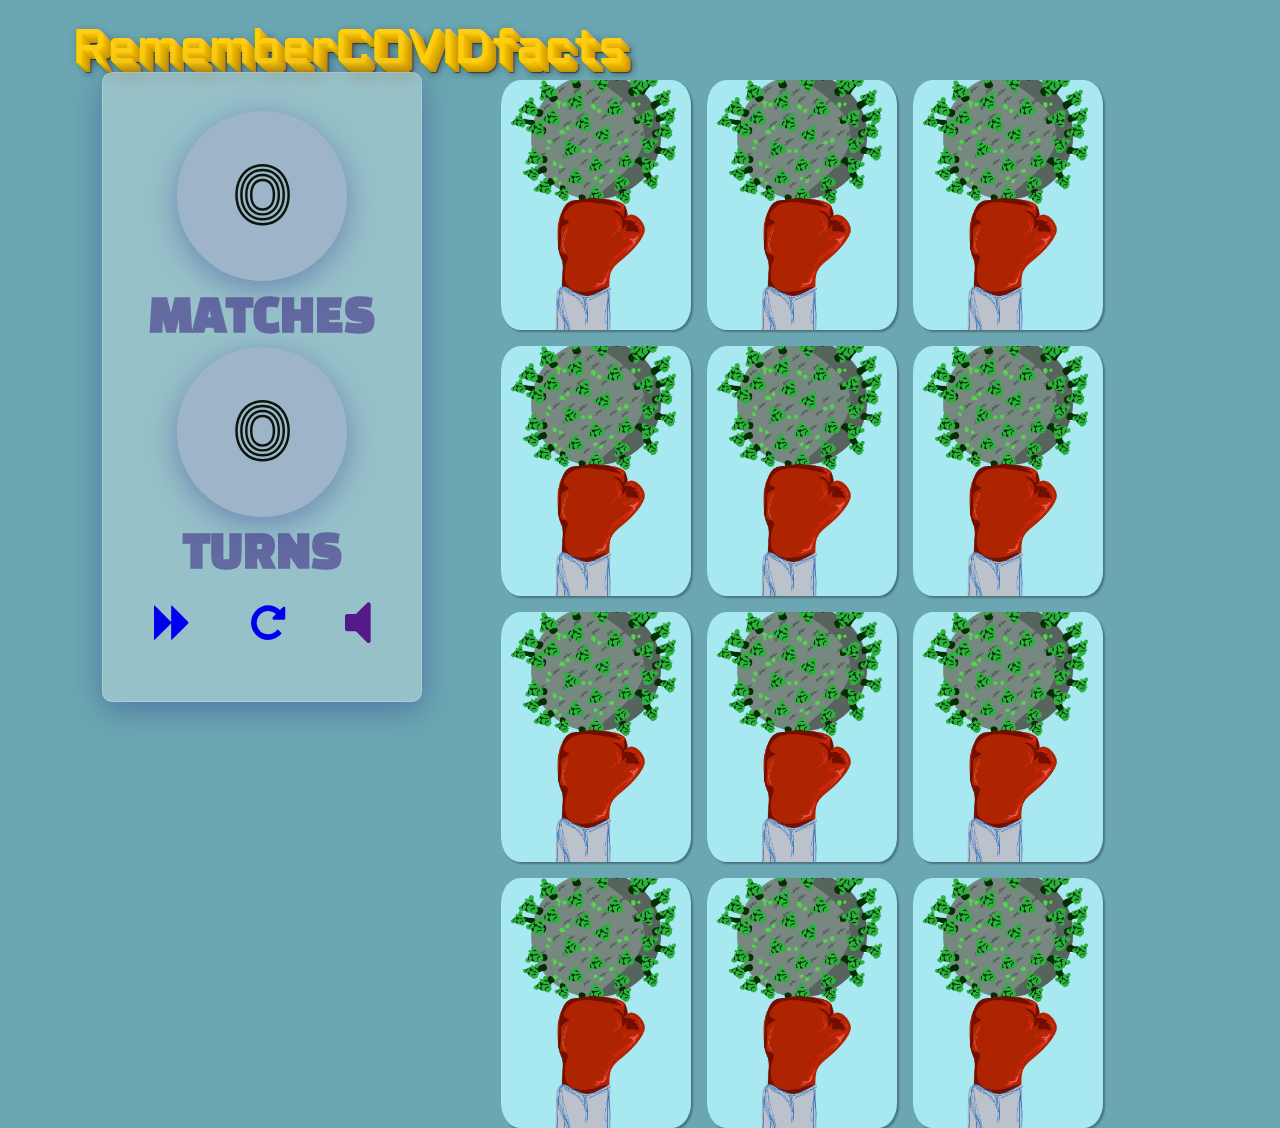
<file: index.html>
<!DOCTYPE html>
<html lang="en">
<head>
  <meta charset="UTF-8">

  <title>RememberCOVIDfacts</title>

  <link rel="stylesheet" href="css/style.css">
  <link href="//fonts.googleapis.com/css?family=Aldrich" rel="stylesheet" type="text/css">
  <link href="https://fonts.googleapis.com/css2?family=Black+Han+Sans&family=Monoton&display=swap" rel="stylesheet">
  <link rel="stylesheet" href="https://cdnjs.cloudflare.com/ajax/libs/font-awesome/4.7.0/css/font-awesome.min.css">
</head>


<body>
  <div class="css-3d-text">RememberCOVIDfacts</div>

  <section class="options">
    <div class="circle1">
      <span class= "matchscore">0</span>
    </div>

    <h1>MATCHES</h1>

    <div class="circle2">
      <span class= "turncount">0</span>
    </div>

    <h1>TURNS</h1>

    <div class="link">
      <a href="hard.html"><i class="fa fa-forward fa-lg"  aria-hidden="false"></i></a>
      <a href="index.html"> <i class="fa fa-repeat fa-lg" aria-hidden="false"></i></a>
      <i onclick="audio();" class="sound fa fa-volume-off fa-2x" aria-hidden="false"></i>
    </div>


  </section>


    <section class="adjustedLayer">

      <div class="memory-game">

        <div class="covidInfo" data-info="Virus">
          <img class="front-face" src="img/Artboard 1.png" alt="Wash your hands" />
          <img class="back-face" src="img/front.png" alt="covid" />
        </div>
        <div class="covidInfo" data-info="Virus">
          <img class="front-face" src="img/Artboard 1.png" alt="Wash your hands" />
          <img class="back-face" src="img/front.png" alt="covid" />
        </div>

        <div class="covidInfo" data-info="mask">
          <img class="front-face" src="img/Artboard 2.png" alt="Wear your mask" />
          <img class="back-face" src="img/front.png" alt="covid" />
        </div>
        <div class="covidInfo" data-info="mask">
          <img class="front-face" src="img/Artboard 2.png" alt="Wear your mask" />
          <img class="back-face" src="img/front.png" alt="covid" />
        </div>

        <div class="covidInfo" data-info="vaccine">
          <img class="front-face" src="img/Artboard 3.png" alt="Hydrate" />
          <img class="back-face" src="img/front.png" alt="covid" />
        </div>
        <div class="covidInfo" data-info="vaccine">
          <img class="front-face" src="img/Artboard 3.png" alt="Hydrate" />
          <img class="back-face" src="img/front.png" alt="covid" />
        </div>

        <div class="covidInfo" data-info="quarantine">
          <img class="front-face" src="img/Artboard 5.png" alt="Cover your coughs and sneezes" />
          <img class="back-face" src="img/front.png" alt="covid" />
        </div>
        <div class="covidInfo" data-info="quarantine">
          <img class="front-face" src="img/Artboard 5.png" alt="Cover your coughs and sneezes" />
          <img class="back-face" src="img/front.png" alt="covid" />
        </div>

        <div class="covidInfo" data-info="backbone">
          <img class="front-face" src="img/Artboard 6.png" alt="Some people are asympototic" />
          <img class="back-face" src="img/front.png" alt="covid" />
        </div>
        <div class="covidInfo" data-info="backbone">
          <img class="front-face" src="img/Artboard 6.png" alt="Some people are asympototic" />
          <img class="back-face" src="img/front.png" alt="covid" />
        </div>

        <div class="covidInfo" data-info="react">
          <img class="front-face" src="img/Artboard 7.png" alt="Social distance" />
          <img class="back-face" src="img/front.png" alt="covid" />
        </div>
        <div class="covidInfo" data-info="react">
          <img class="front-face" src="img/Artboard 7.png" alt="Social distance" />
          <img class="back-face" src="img/front.png" alt="covid" />
        </div>
      </div>
    </section>

  </div>

  <script src="js/script.js"></script>
</body>
</html>
</file>
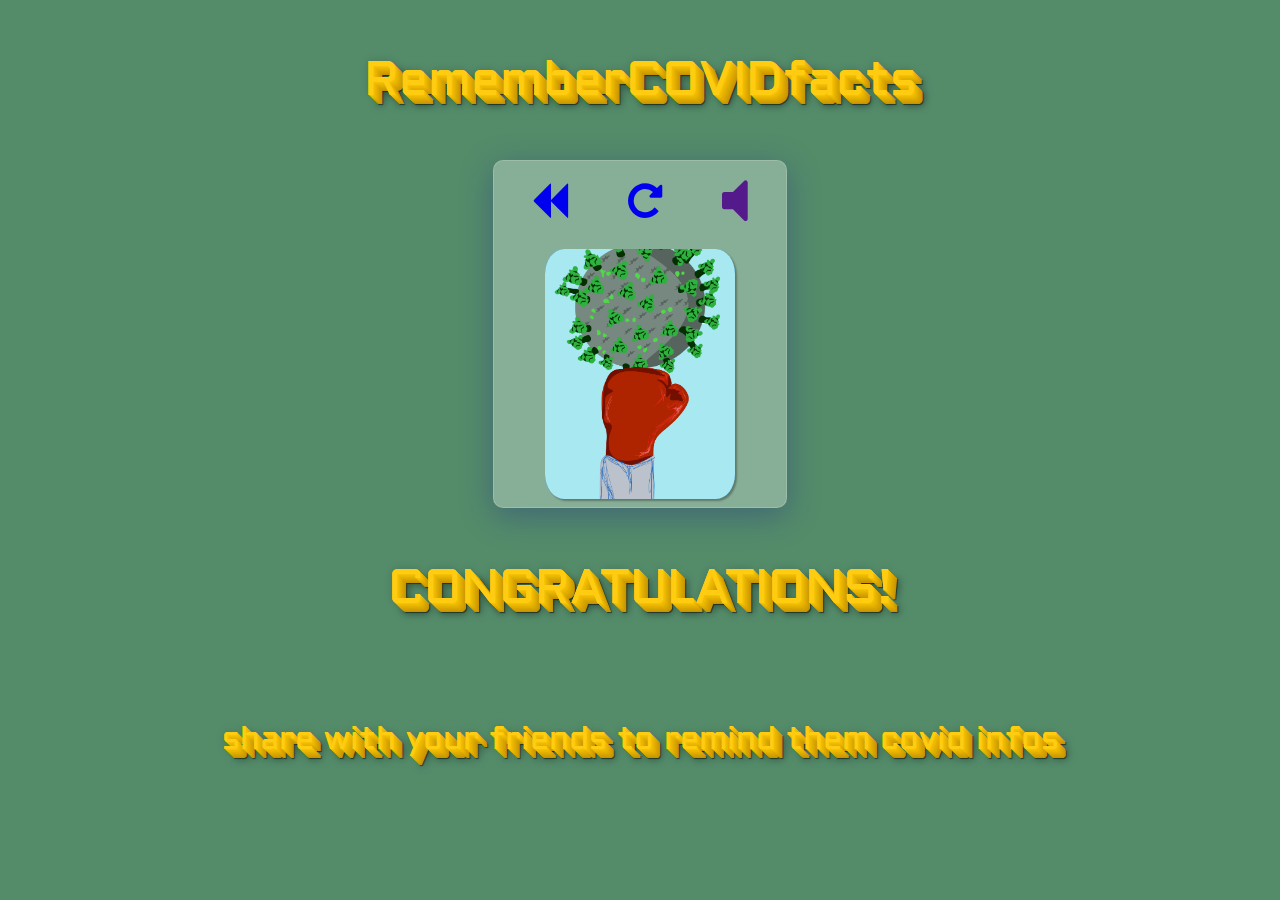
<file: congratulations.html>
<!DOCTYPE html>
<html lang="en">
<head>
  <meta charset="UTF-8">

  <title>RememberCOVIDfacts</title>

  <link rel="stylesheet" href="css/congratulations.css">
  <link href="//fonts.googleapis.com/css?family=Aldrich" rel="stylesheet" type="text/css">
  <link href="https://fonts.googleapis.com/css2?family=Black+Han+Sans&family=Monoton&display=swap" rel="stylesheet">
  <link rel="stylesheet" href="https://cdnjs.cloudflare.com/ajax/libs/font-awesome/4.7.0/css/font-awesome.min.css">
</head>


<body>

    <div class= "wrapper">
        <div class="css-3d-text">RememberCOVIDfacts</div>

        <section class="options">
        
                <div class="link">
                    <a href="hard.html"><i class="fa fa-backward fa-lg"  aria-hidden="false"></i></a>
                    <a href="index.html"> <i class="fa fa-repeat fa-lg" aria-hidden="false"></i></a>
                    <i onclick="audio();" class="sound fa fa-volume-off fa-2x" aria-hidden="false"></i>
                </div>

                <div class="memory-game">
            
                    <div class="covidInfo" data-info="Virus">
                        <img class="front-face" src="img/Artboard 11.png" alt="Wash your hands" />
                        <img class="back-face" src="img/front.png" alt="covid" />
                    </div>
            
                </div>


        </section>

        <div class="css-3d-text">CONGRATULATIONS!</div>
        <div class="sub css-3d-text">share with your friends to remind them covid infos</div>



    </div>

  <script src="js/script.js"></script>
</body>
</html>
</file>
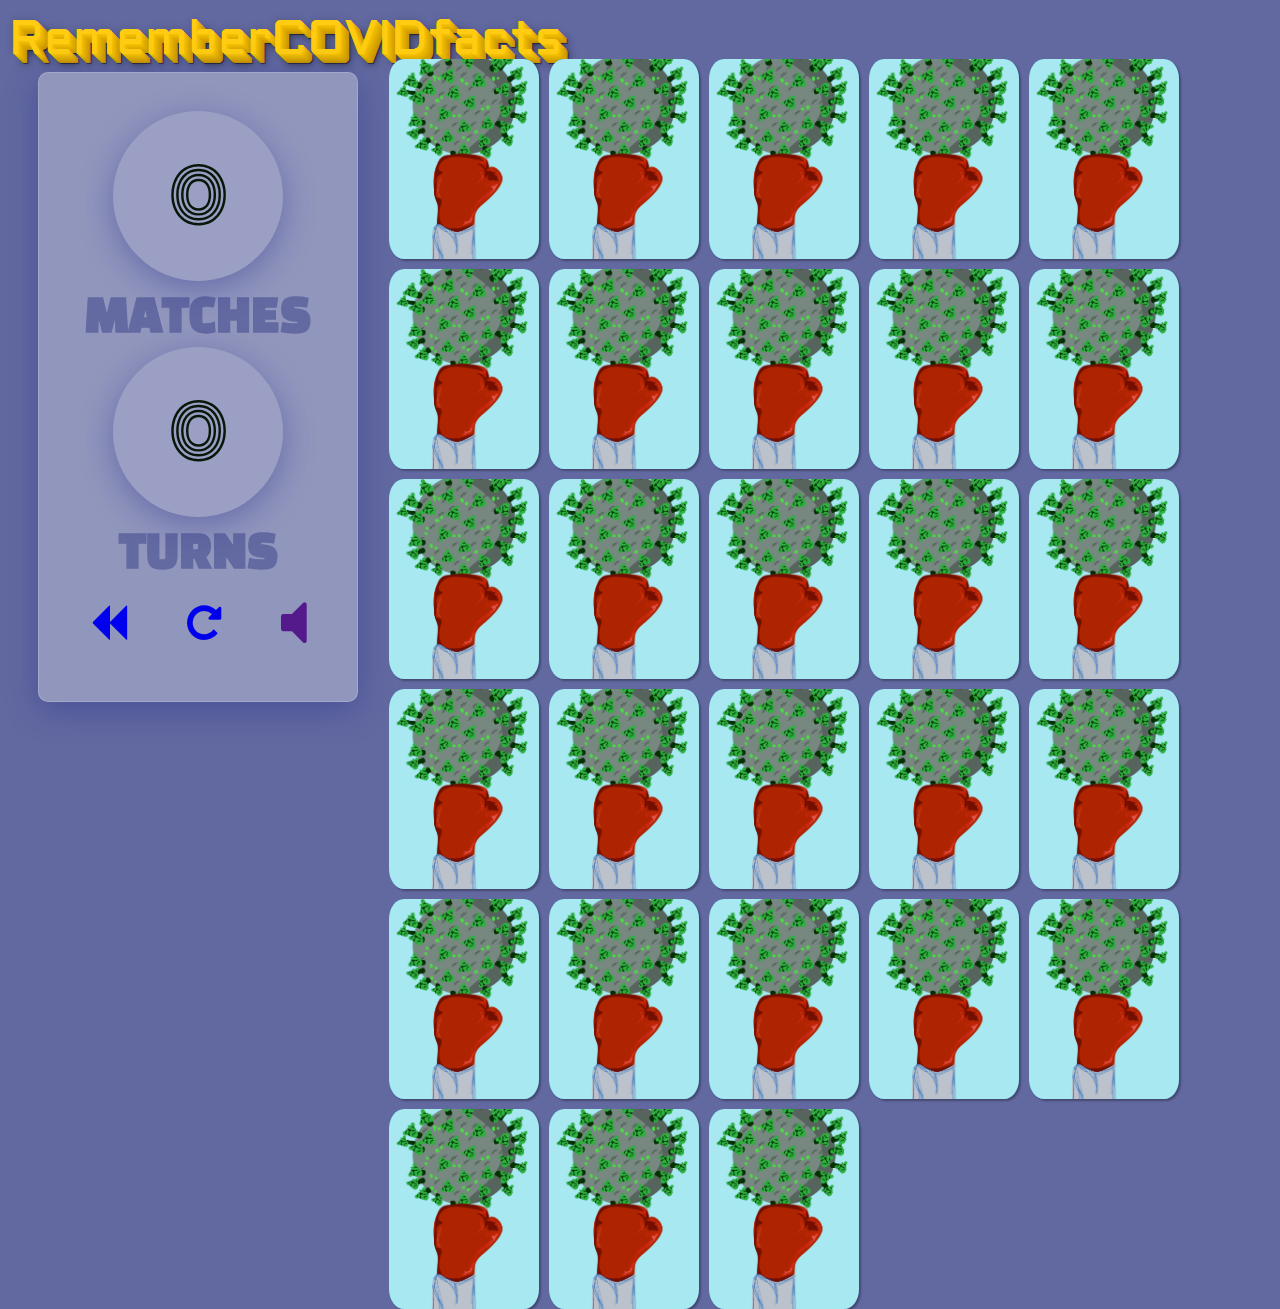
<file: hard.html>
<!DOCTYPE html>
<html lang="en">
<head>
  <meta charset="UTF-8">

  <title>RememberCOVIDfacts</title>

  <link rel="stylesheet" href="css/hard.css">
  <link href="//fonts.googleapis.com/css?family=Aldrich" rel="stylesheet" type="text/css">
  <link href="https://fonts.googleapis.com/css2?family=Black+Han+Sans&family=Monoton&display=swap" rel="stylesheet">
  <link rel="stylesheet" href="https://cdnjs.cloudflare.com/ajax/libs/font-awesome/4.7.0/css/font-awesome.min.css">
</head>


<body>
  <div class="css-3d-text">RememberCOVIDfacts</div>

    <section class="options">
      <div class="circle1">
        <span class= "matchscore">0</span>
      </div>

      <h1>MATCHES</h1>

      <div class="circle2">
        <span class= "turncount">0</span>
      </div>

      <h1>TURNS</h1>

      <div class="link">
        <a href="index.html"><i class="fa fa-backward fa-lg"  aria-hidden="false"></i></a>
        <a href="hard.html"> <i class="fa fa-repeat fa-lg" aria-hidden="false"></i></a>
        <i onclick="audio();" class="sound fa fa-volume-off fa-2x" aria-hidden="false"></i>
      </div>
  

    </section>


    <section class="adjustedLayer">

      <div class="memory-game">

        <div class="covidInfo" data-info="wash">
          <img class="front-face" src="img/Artboard 1.png" alt="Wash your hands" />
          <img class="back-face" src="img/front.png" alt="covid" />
        </div>
        <div class="covidInfo" data-info="wash">
          <img class="front-face" src="img/Artboard 1.png" alt="Wash your hands" />
          <img class="back-face" src="img/front.png" alt="covid" />
        </div>

        <div class="covidInfo" data-info="mask">
          <img class="front-face" src="img/Artboard 2.png" alt="Wear your mask" />
          <img class="back-face" src="img/front.png" alt="covid" />
        </div>
        <div class="covidInfo" data-info="mask">
          <img class="front-face" src="img/Artboard 2.png" alt="Wear your mask" />
          <img class="back-face" src="img/front.png" alt="covid" />
        </div>

        <div class="covidInfo" data-info="hydrate">
          <img class="front-face" src="img/Artboard 3.png" alt="Hydrate" />
          <img class="back-face" src="img/front.png" alt="covid" />
        </div>
        <div class="covidInfo" data-info="hydrate">
          <img class="front-face" src="img/Artboard 3.png" alt="Hydrate" />
          <img class="back-face" src="img/front.png" alt="covid" />
        </div>

        <div class="covidInfo" data-info="cover">
          <img class="front-face" src="img/Artboard 5.png" alt="Cover your coughs and sneezes" />
          <img class="back-face" src="img/front.png" alt="covid" />
        </div>
        <div class="covidInfo" data-info="cover">
          <img class="front-face" src="img/Artboard 5.png" alt="Cover your coughs and sneezes" />
          <img class="back-face" src="img/front.png" alt="covid" />
        </div>

        <div class="covidInfo" data-info="people">
          <img class="front-face" src="img/Artboard 6.png" alt="Some people are asympototic" />
          <img class="back-face" src="img/front.png" alt="covid" />
        </div>
        <div class="covidInfo" data-info="people">
          <img class="front-face" src="img/Artboard 6.png" alt="Some people are asympototic" />
          <img class="back-face" src="img/front.png" alt="covid" />
        </div>

        <div class="covidInfo" data-info="social">
          <img class="front-face" src="img/Artboard 7.png" alt="Social distance" />
          <img class="back-face" src="img/front.png" alt="covid" />
        </div>
        <div class="covidInfo" data-info="social">
          <img class="front-face" src="img/Artboard 7.png" alt="Social distance" />
          <img class="back-face" src="img/front.png" alt="covid" />
        </div>

        <div class="covidInfo" data-info="get">
          <img class="front-face" src="img/Artboard 8.png" alt="Get vaccinated" />
          <img class="back-face" src="img/front.png" alt="covid" />
        </div>
        <div class="covidInfo" data-info="get">
          <img class="front-face" src="img/Artboard 8.png" alt="Get vaccinated" />
          <img class="back-face" src="img/front.png" alt="covid" />
        </div>

        <div class="covidInfo" data-info="symptoms">
          <img class="front-face" src="img/Artboard 9.png" alt="Keep track of your symptoms" />
          <img class="back-face" src="img/front.png" alt="covid" />
        </div>
        <div class="covidInfo" data-info="symptoms">
          <img class="front-face" src="img/Artboard 9.png" alt="Keep track of your symptoms" />
          <img class="back-face" src="img/front.png" alt="covid" />
        </div>

        <div class="covidInfo" data-info="share">
          <img class="front-face" src="img/Artboard 10.png" alt="Dont share personal items" />
          <img class="back-face" src="img/front.png" alt="covid" />
        </div>
        <div class="covidInfo" data-info="share">
          <img class="front-face" src="img/Artboard 10.png" alt="Dont share personal items" />
          <img class="back-face" src="img/front.png" alt="covid" />
        </div>

        <div class="covidInfo" data-info="protect">
          <img class="front-face" src="img/Artboard 11.png" alt="Protect the vulnerable" />
          <img class="back-face" src="img/front.png" alt="covid" />
        </div>
        <div class="covidInfo" data-info="protect">
          <img class="front-face" src="img/Artboard 11.png" alt="Protect the vulnerable" />
          <img class="back-face" src="img/front.png" alt="covid" />
        </div>

        <div class="covidInfo" data-info="clean">
          <img class="front-face" src="img/Artboard 12.png" alt="Clean all surfaces" />
          <img class="back-face" src="img/front.png" alt="covid" />
        </div>
        <div class="covidInfo" data-info="clean">
          <img class="front-face" src="img/Artboard 12.png" alt="Clean all surfaces" />
          <img class="back-face" src="img/front.png" alt="covid" />
        </div>

        <div class="covidInfo" data-info="asian hate">
          <img class="front-face" src="img/Artboard 13.png" alt="Stop Asian Hate" />
          <img class="back-face" src="img/front.png" alt="covid" />
        </div>
        <div class="covidInfo" data-info="asian hate">
          <img class="front-face" src="img/Artboard 13.png" alt="Stop Asian Hate" />
          <img class="back-face" src="img/front.png" alt="covid" />
        </div>
        <div class="covidInfo" data-info="touching">
          <img class="front-face" src="img/Artboard 14.png" alt="Avoid touching yourself" />
          <img class="back-face" src="img/front.png" alt="covid" />
        </div>
        <div class="covidInfo" data-info="touching">
          <img class="front-face" src="img/Artboard 14.png" alt="Avoid touching yourself" />
          <img class="back-face" src="img/front.png" alt="covid" />
        </div>

        <div class="covidInfo" data-info="isolate">
          <img class="front-face" src="img/Artboard 15.png" alt="Isolate yourself" />
          <img class="back-face" src="img/front.png" alt="covid" />
        </div>
        <div class="covidInfo" data-info="isolate">
          <img class="front-face" src="img/Artboard 15.png" alt="Isolate yourself" />
          <img class="back-face" src="img/front.png" alt="covid" />
        </div>
      </div>
    </section>

  </div>

  <script src="js/script_hard.js"></script>
</body>
</html>
</file>
<file: css/style.css>
* {
    padding: 0;
    margin: 0;
    box-sizing: border-box;

  }

  
  body {
    height: 100vh;
    padding: 0;
    position: relative;
    background-color: rgb(44, 129,146, 0.7);
  }


  .css-3d-text {
    text-align: left;
    padding-top: 2vh;
    padding-left: 8vh;
    animation: moveInLeft 4s infinite ease-in-out;
    z-index : 1;
    font-size: 300%;
    color: #ffcc12;
    font-family: Aldrich, sans-serif;
    text-shadow: 0px 0px 0 rgb(249,198,12),
                 1px 1px 0 rgb(244,193,7),
                 2px 2px 0 rgb(238,187,1),
                 3px 3px 0 rgb(233,182,0),
                 4px 4px 0 rgb(227,176,0),
                 5px 5px 0 rgb(222,171,0),
                 6px 6px 0 rgb(216,165,0),
                 7px 7px 0 rgb(211,160,0),
                 8px 8px 0 rgb(205,154,0),
                 9px 9px  0 rgb(199,148,0),
                 10px 10px 9px rgba(0,0,0,0.6),
                 10px 10px 1px rgba(0,0,0,0.5),
                 0px 0px 9px rgba(0,0,0,.2);
 }

  
  .options{
    display: flex;
    justify-content: center;
    align-items: center;
    flex-direction: column;
    background-color: rgb(11, 154, 128);
    height: 70%;
    width: 25%;
    border-radius: 10px;
    position: absolute;
    top: 8%;
    bottom: 10%;
    left: 8%;
    font-size: 30px;
    font-family: 'Segoe UI', Tahoma, Geneva, Verdana, sans-serif;

    background: rgba( 255, 255, 255, 0.3 );
    box-shadow: 0 8px 32px 0 rgba( 31, 38, 135, 0.37 );
    backdrop-filter: blur( 8px );
    -webkit-backdrop-filter: blur( 8px );
    border-radius: 10px;
    border: 1px solid rgba( 255, 255, 255, 0.18 );
    
  }

  h1{
      font-size: 45px;
      font-family: 'Black Han Sans', sans-serif;
      color: rgb(99, 105, 161, 1);
      padding-top: 10px;

  }

  span{
      display: block;
      font-size: 70px;
      font-family: 'Monoton', cursive;
      color: rgb(8, 23, 10);
  }

  i{
      margin: 10px 30px;
  }

  .sound{
      cursor: pointer;
      color: #541A8B;
  }


  .link{
      display: flex;
      justify-content: center;
      align-items: center;
  }

  .circle1, .circle2{
    background: rgba( 99, 105, 161, 0.3 );
    box-shadow: 0 8px 32px 0 rgba( 31, 38, 135, 0.37 );
    backdrop-filter: blur( 8px );
    -webkit-backdrop-filter: blur( 8px );
    border-radius: 50%;
    height: 170px;
    width: 170px;
    display: flex;
    align-items: center;
    justify-content: center;
  }

  
  i:hover{
    transform: translateY(-3px);
}

  i:active{
    transform: translateY(-1px);
  }

  @keyframes moveInLeft {
    
    0% {
      transform: translateX(0px);
    }

    80% {
      transform: translateX(8px)
    }

    100% { 
      transform: translate(0)
    }
}
  
  .adjustedLayer{
    display:inline;
    top: 8%;
    bottom: 4%;
    left: 38.5%;
    width: 65%;
    height: 90%;
    position:absolute;
  }


  .memory-game {
    width: 90%;
    height: 100%;
    display: flex;
    flex-wrap: wrap;
    perspective: 1000px;
  }
  
  .covidInfo {
    display: inline-block;
    width: 190px;
    height: 250px;
    margin: 8px;
    position: relative;
    transform: scale(1);
    transform-style: preserve-3d;
    transition: transform .25s;
    border-radius: 10%;
    box-shadow: 2px 2px 2px rgba(0,0,0,.3)
  }
  
  .covidInfo:hover {
    transform: scale(0.97);
    transition: transform .2s;
  }
  
  .covidInfo.flip {
    transform: rotateY(180deg);
  }
  
  .front-face,
  .back-face {
    width: 100%;
    height: 100%;
    position: absolute;
    border-radius: 10%;
    background: #1C7CCC;
    backface-visibility: hidden;
  }
  
  .front-face {
    transform: rotateY(180deg);
  }
</file>
<file: css/congratulations.css>
* {
    padding: 0;
    margin: 0;
    box-sizing: border-box;

  }

  
  body {
    height: 100vh;
    padding: 0;
    background-color: rgba(11, 91, 43, 0.7);
  }


  .css-3d-text {
    text-align: left;
    margin : 50px;
    z-index : 1;
    font-size: 300%;
    color: #ffcc12;
    font-family: Aldrich, sans-serif;
    text-shadow: 0px 0px 0 rgb(249,198,12),
                 1px 1px 0 rgb(244,193,7),
                 2px 2px 0 rgb(238,187,1),
                 3px 3px 0 rgb(233,182,0),
                 4px 4px 0 rgb(227,176,0),
                 5px 5px 0 rgb(222,171,0),
                 6px 6px 0 rgb(216,165,0),
                 7px 7px 0 rgb(211,160,0),
                 8px 8px 0 rgb(205,154,0),
                 9px 9px  0 rgb(199,148,0),
                 10px 10px 9px rgba(0,0,0,0.6),
                 10px 10px 1px rgba(0,0,0,0.5),
                 0px 0px 9px rgba(0,0,0,.2);
 }

 .sub{
     font-size: 200%;
 }

  
  .options{
    display: flex;
    justify-content: center;
    align-items: center;
    flex-direction: column;
    background-color: rgb(11, 154, 128);
    height: 80%;
    width: 23%;
    border-radius: 10px;

    font-size: 30px;

    background: rgba( 255, 255, 255, 0.3 );
    box-shadow: 0 8px 32px 0 rgba( 31, 38, 135, 0.37 );
    backdrop-filter: blur( 8px );
    -webkit-backdrop-filter: blur( 8px );
    border-radius: 10px;
    border: 1px solid rgba( 255, 255, 255, 0.18 );
    
  }

  .wrapper{
      display: flex;
      flex-direction: column;
      justify-content: center;
      align-items: center;
      
  }

  h1{
      font-size: 45px;
      font-family: 'Black Han Sans', sans-serif;
      color: rgb(99, 105, 161, 1);
      padding-top: 10px;

  }

  span{
      display: block;
      font-size: 70px;
      font-family: 'Monoton', cursive;
      color: rgb(8, 23, 10);
  }

  i{
      margin: 10px 30px;
  }

  .sound{
      cursor: pointer;
      color: #541A8B;
  }


  .link{
      display: flex;
      justify-content: center;
      align-items: center;
  }

  
  i:hover{
    transform: translateY(-3px);
}

  i:active{
    transform: translateY(-1px);
  }

  .memory-game {
    width: 100%;
    height: 100%;
    display: flex;

    perspective: 1000px;
    align-items: center;
    justify-content: center;
  }
  
  .covidInfo {
   
    width: 190px;
    height: 250px;
    margin: 8px;
    position: relative;
    transform: scale(1);
    transform-style: preserve-3d;
    transition: transform .25s;
    border-radius: 10%;
    box-shadow: 2px 2px 2px rgba(0,0,0,.3)
  }
  
  .covidInfo:hover {
    transform: scale(0.97);
    transition: transform .2s;
  }
  
  .covidInfo.flip {
    transform: rotateY(180deg);
  }
  
  .front-face,
  .back-face {
    width: 100%;
    height: 100%;
    position: absolute;
    border-radius: 10%;
    background: #1C7CCC;
    backface-visibility: hidden;
  }
  
  .front-face {
    transform: rotateY(180deg);
  }
</file>
<file: css/hard.css>
* {
    padding: 0;
    margin: 0;
    box-sizing: border-box;
  }
  

  body {
    height: 100vh;
    padding: 0;
    position: relative;
    background-color: rgba(59, 68, 138, 0.8);
  }


  .css-3d-text {
    text-align: left;
    padding-top: 1vh;
    padding-left: 1vh;
    animation: moveInLeft 4s infinite ease-in-out;
    z-index : 1;
    font-size: 300%;
    color: #ffcc12;
    font-family: Aldrich, sans-serif;
    text-shadow: 0px 0px 0 rgb(249,198,12),
                 1px 1px 0 rgb(244,193,7),
                 2px 2px 0 rgb(238,187,1),
                 3px 3px 0 rgb(233,182,0),
                 4px 4px 0 rgb(227,176,0),
                 5px 5px 0 rgb(222,171,0),
                 6px 6px 0 rgb(216,165,0),
                 7px 7px 0 rgb(211,160,0),
                 8px 8px 0 rgb(205,154,0),
                 9px 9px  0 rgb(199,148,0),
                 10px 10px 9px rgba(0,0,0,0.6),
                 10px 10px 1px rgba(0,0,0,0.5),
                 0px 0px 9px rgba(0,0,0,.2);
 }

  
  .options{
    display: flex;
    justify-content: center;
    align-items: center;
    flex-direction: column;
    background-color: rgb(11, 154, 128);
    height: 70%;
    width: 25%;
    border-radius: 10px;
    position: absolute;
    top: 8%;
    bottom: 10%;
    left: 3%;
    font-size: 30px;
    font-family: 'Segoe UI', Tahoma, Geneva, Verdana, sans-serif;

    background: rgba( 255, 255, 255, 0.3 );
    box-shadow: 0 8px 32px 0 rgba( 31, 38, 135, 0.37 );
    backdrop-filter: blur( 8px );
    -webkit-backdrop-filter: blur( 8px );
    border-radius: 10px;
    border: 1px solid rgba( 255, 255, 255, 0.18 );
    
  }

  h1{
      font-size: 45px;
      font-family: 'Black Han Sans', sans-serif;
      color: rgb(99, 105, 161, 1);
      padding-top: 10px;

  }

  span{
      display: block;
      font-size: 70px;
      font-family: 'Monoton', cursive;
      color: rgb(8, 23, 10);
  }

  i{
      margin: 10px 30px;
  }

  .sound{
      cursor: pointer;
      color: #541A8B;
  }


  .link{
      display: flex;
      justify-content: center;
      align-items: center;
  }

  .circle1, .circle2{
    background: rgba( 99, 105, 161, 0.3 );
    box-shadow: 0 8px 32px 0 rgba( 31, 38, 135, 0.37 );
    backdrop-filter: blur( 8px );
    -webkit-backdrop-filter: blur( 8px );
    border-radius: 50%;
    height: 170px;
    width: 170px;
    display: flex;
    align-items: center;
    justify-content: center;
  }

  

  
  i:hover{
    transform: translateY(-3px);
}

  i:active{
    transform: translateY(-1px);
  }


  @keyframes moveInLeft {
    
    0% {
      transform: translateX(0px);
    }

    80% {
      transform: translateX(8px)
    }

    100% { 
      transform: translate(0)
    }
}


  
  .adjustedLayer{
    display:inline;
    top: 6%;
    bottom: 4%;
    left: 30%;
    position:absolute;
  }


  .memory-game {
    width: 100%;
    height: 100%;
    display: flex;
    flex-wrap: wrap;
    perspective: 1000px;
  }
  
  .covidInfo {
    display: inline-block;
    width: 150px;
    height: 200px;
    margin: 5px;
    position: relative;
    transform: scale(1);
    transform-style: preserve-3d;
    transition: transform .25s;
    border-radius: 10%;
    box-shadow: 2px 2px 2px rgba(0,0,0,.3)
  }
  
  .covidInfo:hover {
    transform: scale(0.97);
    transition: transform .2s;
  }
  
  .covidInfo.flip {
    transform: rotateY(180deg);
  }
  
  .front-face,
  .back-face {
    width: 100%;
    height: 100%;
    position: absolute;
    border-radius: 10%;
    background: #1C7CCC;
    backface-visibility: hidden;
  }
  
  .front-face {
    transform: rotateY(180deg);
  }
</file>
